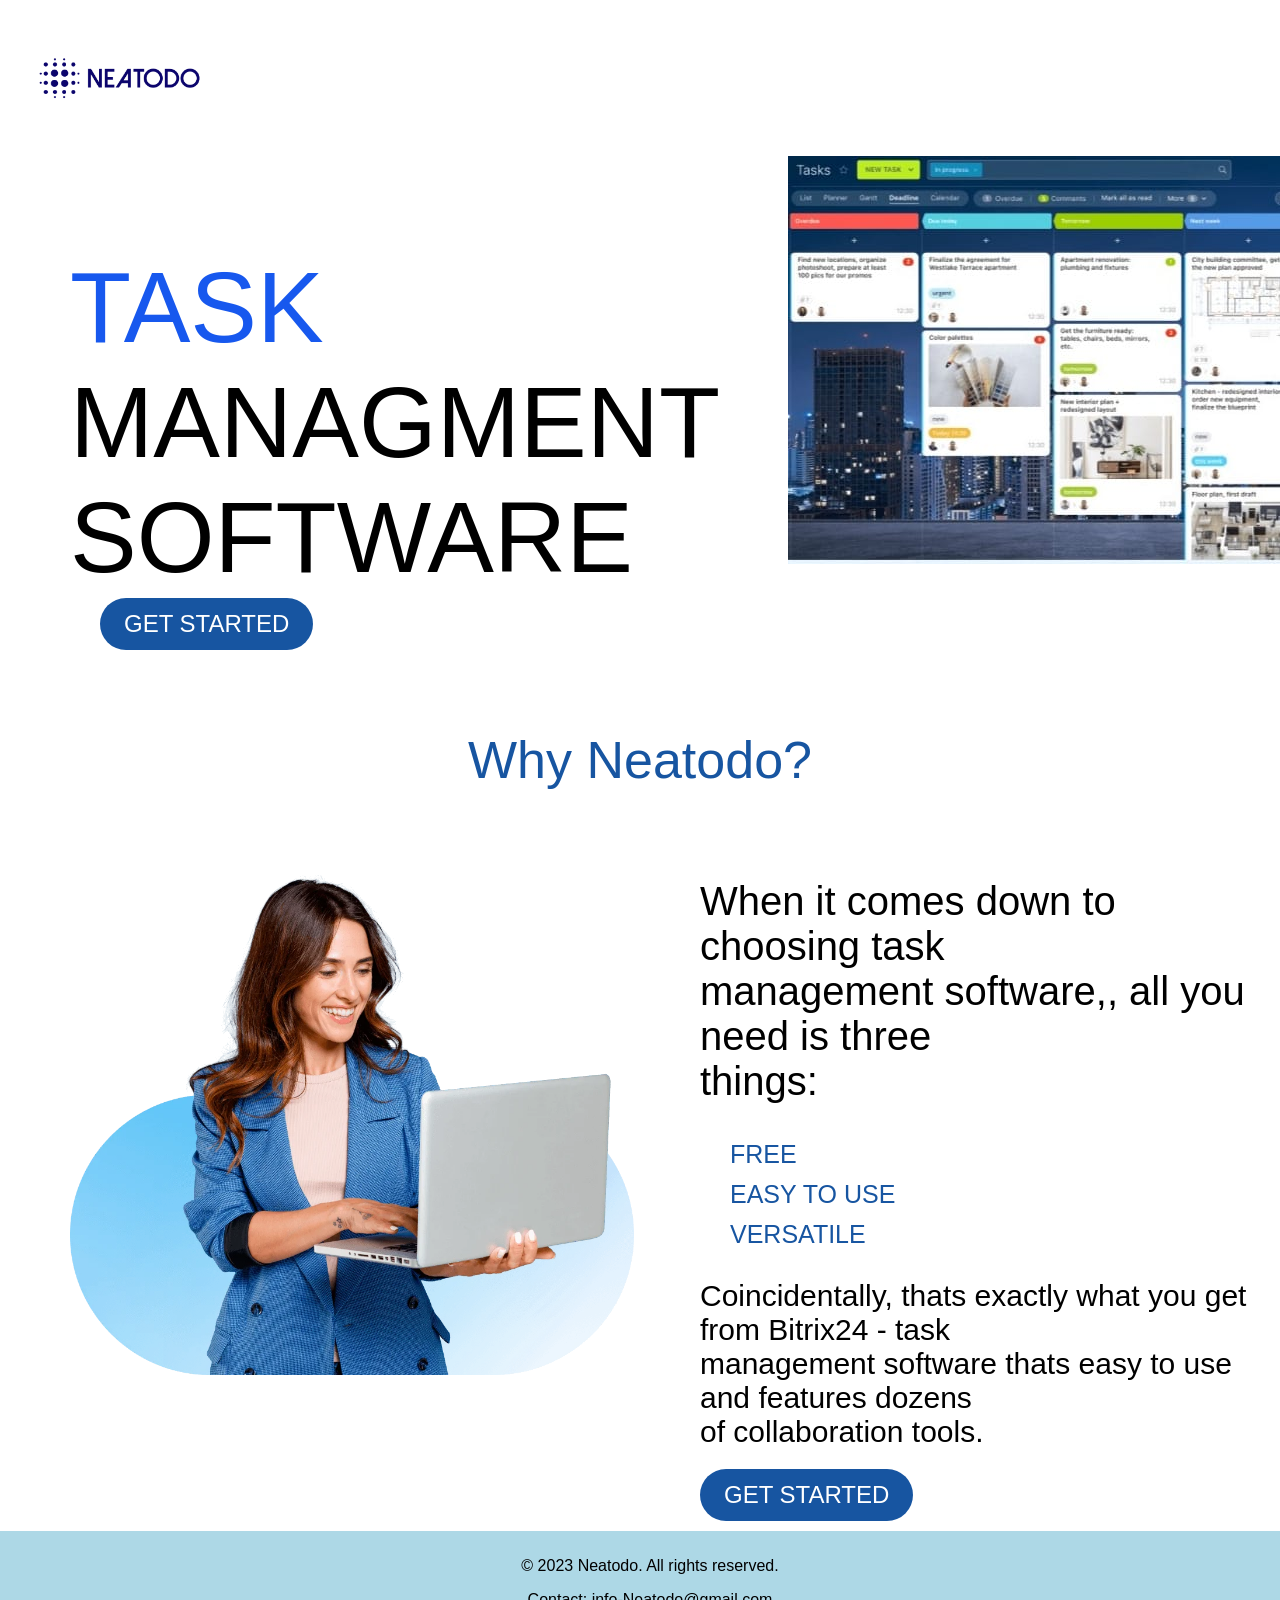
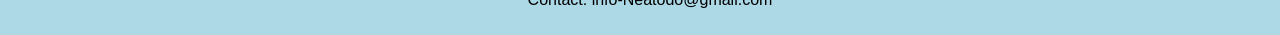
<file: index.html>
<!DOCTYPE html>
<html lang="en">
<head>
    <meta charset="UTF-8">
    <meta name="viewport" content="width=device-width, initial-scale=1.0">
    <title>Document</title>
    <style>

        .comp-logo {
            display: inline-block;
        }

        .logo-1 {
            height: 150px;
            width: fit-content;
            vertical-align: top;
            display: inline-block;
        } 

        .tagline {
            
            height: 400px;
            width: 800px;
            margin-left: 70px;
            

        }

        .tagline-1 {
            font-size: 100px;
            display: inline-block;
            
        }

        .task {
            color: rgb(23, 88, 238);
            font-weight: 20px;
        }

        .desc-pic {
            display: inline-block;
        } 

        .desc-pic-1 {
            display: inline-block;
            margin-left: 120%;
            margin-top: -450px;
           
        }

        .sign-up {
            display: block;
            margin-left: 100px;
            margin-top: 30px;
            border: none;
            background-color: rgb(23, 85, 161);
            font-size: 24px;
            font-weight: 600px;
            border-radius: 40px;
            color: white;
            text-align: center;
            padding: 12px 24px;
            cursor: pointer;
            transition: opacity 0.25s;
            
        }   

        .sign-up:hover {
            opacity: 0.6;
        }
        
        h1 {
            font-size: 52px;
            font-weight: 250;
            margin-top: 80px;
            text-align: center;
            color: rgb(23, 85, 161) ;
            display: block;
        }

        .why-img {
            display: inline-block;
        }

        .why-img-1 {
            height: 500px;
            margin-top: 50px;
            margin-left: 70px;
        }

        .desc-text{
            margin-left: 700px;
            margin-top: -500px;
            font-size: 40px;
        }

        .features {
            margin-top: 30px;
            font-size: 25px ;
            margin-left: 30px;
            line-height: 40px;
        }

        .free {
            color:rgb(23, 85, 161) ;
        }

        .easy-to-use {
            color: rgb(23, 85, 161);
        }

        .versatile {
            color: rgb(23, 85, 161);
        }

        .desc-text-2 {
            font-size: 30px;
            margin-top: 25px;  
        }

        .sign-up-2 {
            display: block;
            border: none;
            background-color: rgb(23, 85, 161);
            font-size: 24px;
            font-weight: 600px;
            border-radius: 40px;
            color: white;
            text-align: center;
            padding: 12px 24px;
            cursor: pointer;
            margin-top: 20px;
            cursor: pointer;
            text-decoration: none;
            transition: opacity 0.25s;
        }

        .sign-up-2:hover {
            opacity: 0.6;
        }
        
        body {
            margin: 0;
            padding: 0;
            font-family: Arial, sans-serif;
        }


        footer {
            background-color: lightblue;
            color: black;
            text-align: center;
            padding: 10px;
            bottom: 0;
            width: 100%;
            margin-top: 10px;
        }

    </style>
</head>
<body> 
    <div class="landing-page">
        <div class="comp-logo">
            <img class="logo-1" src="./pics/Screenshot 2023-12-22 112513.png">
        </div>
        <div class="tagline">
            <p class="tagline-1"><span class="task">TASK</span><br>MANAGMENT <br> SOFTWARE</p>
        </div>
        <div class="desc-pic">
            <img class="desc-pic-1" src="./pics/now.png.jpg">
        </div>
    </div>
    <div class="get-started-button">
        <button class="sign-up"><a style="text-decoration: none; color: white;" href="./signup.html">GET STARTED</a></button>
    </div>
    
    <div class="heading">
        <h1>Why Neatodo?</h1>
    </div>
    <div class="why-img">
        <img class="why-img-1" src="./pics/img_why.png.webp">
    </div>
    <div class="desc-text">
        When it comes down to choosing task<br> management software,, all you need is three <br> things:

        <div class="features">
            <span class="free"> FREE </span><br>
            <span class="easy-to-use"> EASY TO USE</span><br>
            <span class="versatile"> VERSATILE</span><br>
        </div>

        <div class="desc-text-2">
            Coincidentally, thats exactly what you get from Bitrix24 - task <br>
            management software thats easy to use and features dozens<br>
             of collaboration tools.
        </div>

        <div class="get-started-button-2">
            <button class="sign-up-2"> <a style="text-decoration: none; color: white;" href="./signup.html"> GET STARTED</a></button>
        </div>
    </div>
    <footer>
        <p>&copy; 2023 Neatodo. All rights reserved.</p>
        <p>Contact: info-Neatodo@gmail.com</p>
    </footer>

</body>
</html>
</file>
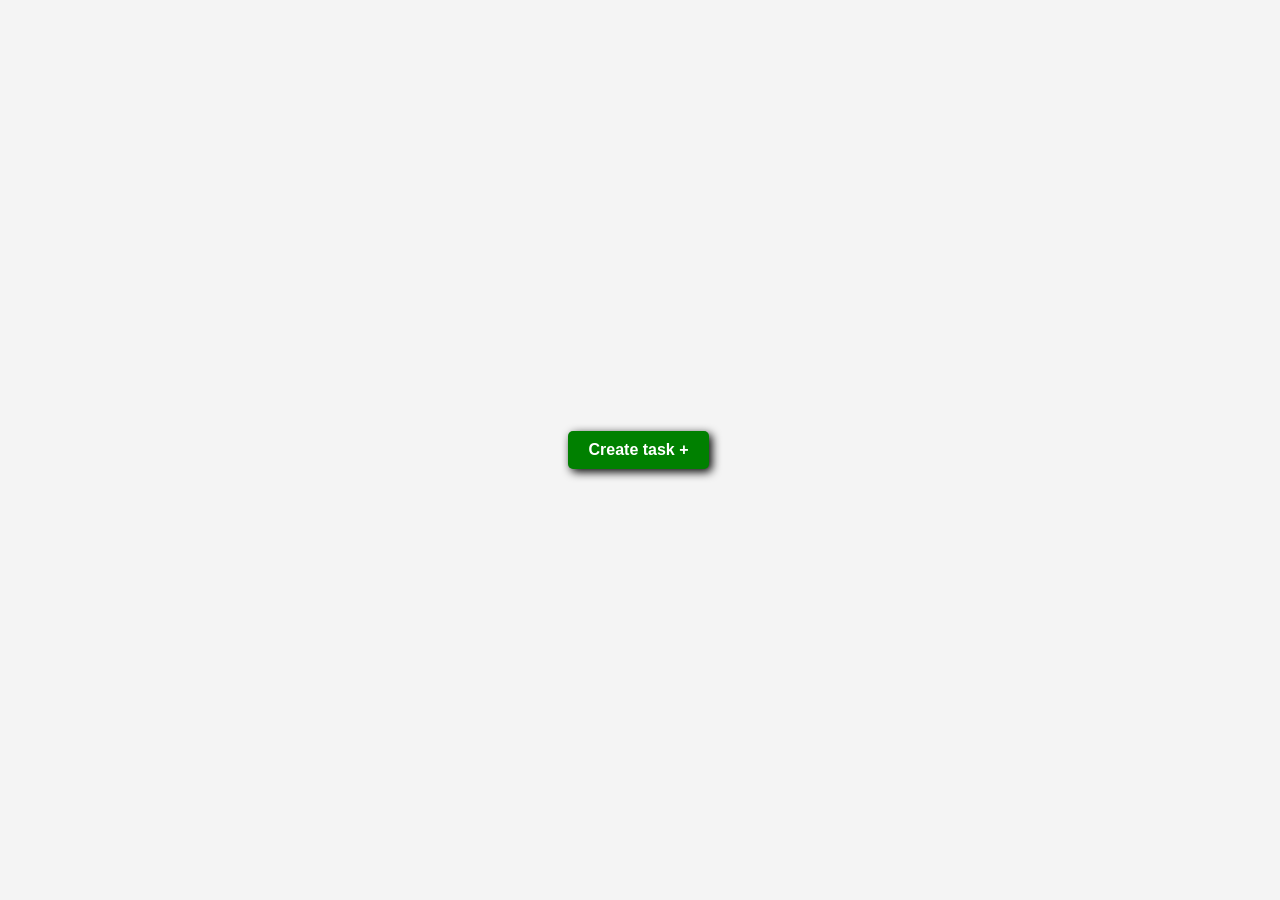
<file: index2.html>
<!DOCTYPE html>
<html lang="en">
<head>
    <meta charset="UTF-8">
    <meta name="viewport" content="width=device-width, initial-scale=1.0">
    <title>Task Manager</title>
    <style>
        body {
            background: url('https://cdn.pixabay.com/photo/2017/12/27/12/41/picture-frame-3042585_1280.jpg') center/cover no-repeat;
            font-family: Arial, sans-serif;
            background-color: #f4f4f4;
            margin: 0;
            padding: 0;
            display: flex;
            justify-content: center;
            align-items: center;
            height: 100vh;
        }

        .button-container {
            text-align: center;
        }

        .button {
            display: inline-block;
            padding: 10px 20px;
            font-size: 16px;
            text-align: center;
            text-decoration: none;
            background-color: #3498db;
            color: #ffffff;
            border: 1px solid #2980b9;
            border-radius: 5px;
            cursor: pointer;
            margin: 5px;
            transition: background-color 0.3s;
        }

        .button:hover {
            background-color: #2980b9;
        }
        .button{
        background-color:green;
        color:white;
        font-weight:600;
        padding-top:10px;
        padding-bottom:10px;
        padding-right:20px;
        padding-left:20px;
        border:none;
        transition:padding 1.5s;
        cursor:pointer;
        margin-right:8px;
    }
    .button:hover{
        padding-top:20px;
        padding-bottom:20px;
        padding-right:40px;
        padding-left:40px;
    }
    .button{
        background-color:green;
        color:white;
        font-weight:600;
        padding-top:10px;
        padding-bottom:10px;
        padding-right:20px;
        padding-left:20px;
        border:none;
        box-shadow:3px 3px 10px black;
        cursor:pointer;
    }
    .button:active{
        background-color:green;
        color:white;
        font-weight:600;
        margin-top:4px;
        margin-left:4px;
        padding-top:10px;
        padding-bottom:10px;
        padding-right:20px;
        padding-left:20px;
        box-shadow:none;
        border:none;   
        cursor:pointer;
    }
    </style>
</head>
<body>

<div class="button-container">
    <a href="./pics/index3.html" class="button"> Create task +  </a>
</div>

</body>
</html>
</file>
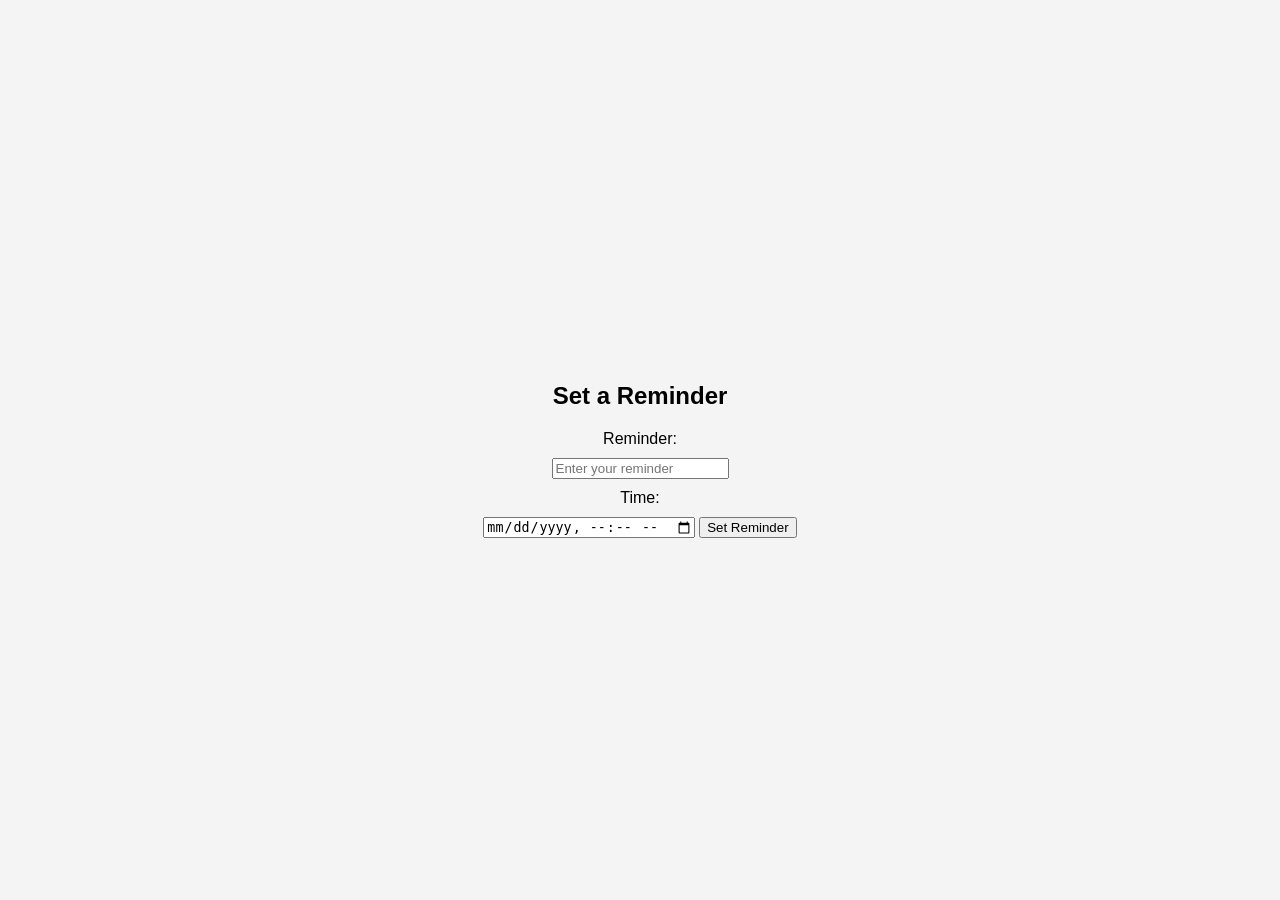
<file: index4.html>
<!DOCTYPE html>
<html lang="en">
<head>
    <meta charset="UTF-8">
    <meta name="viewport" content="width=device-width, initial-scale=1.0">
    <title>Reminder App</title>
    <style>
        body {
            background-image: url(https://cdn.pixabay.com/photo/2020/03/12/22/26/drops-4926381_640.jpg);
          
            font-family: Arial, sans-serif;
            background-color: #f4f4f4;
            margin: 0;
            padding: 0;
            display: flex;
            justify-content: center;
            align-items: center;
            height: 100vh;
        }

        #reminder-form {
            text-align: center;
        }

        label {
            display: block;
            margin: 10px 0;
        }
        

  


    </style>
</head>


<body>
    

<div id="reminder-form">
    <h2>Set a Reminder</h2>
    <label for="reminderText">Reminder:</label>
    <input type="text" id="reminderText" placeholder="Enter your reminder">

    <label for="reminderTime">Time:</label>
    <input type="datetime-local" id="reminderTime">

    <button onclick="setReminder()">Set Reminder</button>
</div>

<script>
    function setReminder() {
        
        var reminderText = document.getElementById('reminderText').value;
        var reminderTime = document.getElementById('reminderTime').value;

      
        if (reminderText.trim() === '' || reminderTime === '') {
            alert('Please enter both reminder text and time.');
            return;
        }

        var currentTime = new Date().getTime();
        var selectedTime = new Date(reminderTime).getTime();

        var timeoutDuration = selectedTime - currentTime;

        if (timeoutDuration < 0) {
            alert('Please select a future time for the reminder.');
            return;
        }

        setTimeout(function () {
            alert('Reminder: ' + reminderText);
        }, timeoutDuration);
    }
</script>

</body>
</html>
</file>
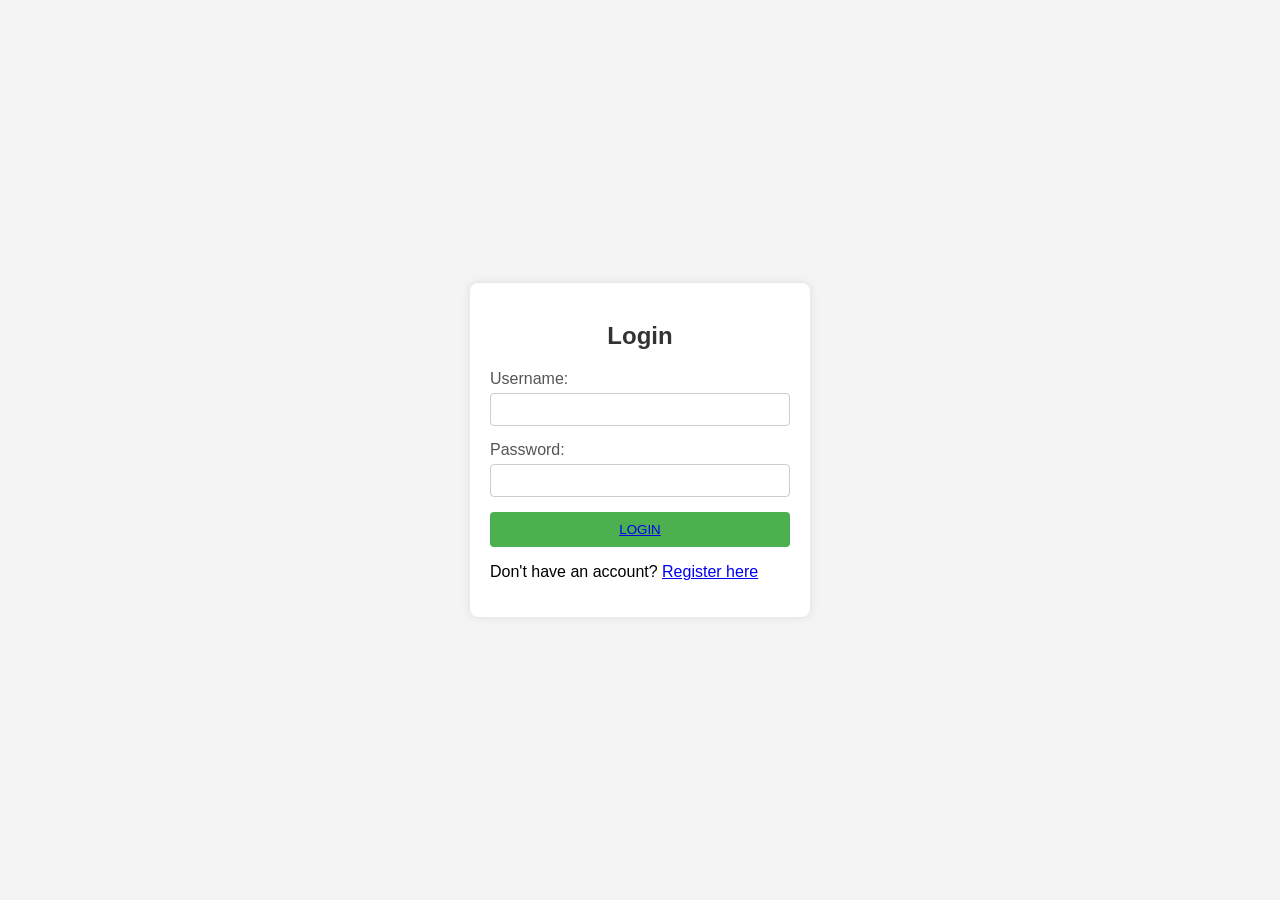
<file: login.html>
<!DOCTYPE html>
<html lang="en">
<head>
    <meta charset="UTF-8">
    <meta name="viewport" content="width=device-width, initial-scale=1.0">
    <title>Login Page</title>
    <style>
        body {
            font-family: Arial, sans-serif;
            margin: 0;
            padding: 0;
            display: flex;
            align-items: center;
            justify-content: center;
            height: 100vh;
            background-color: #f4f4f4;
        }

        .login-container {
            background-color: #fff;
            padding: 20px;
            border-radius: 8px;
            box-shadow: 0 0 10px rgba(0, 0, 0, 0.1);
            width: 300px;
        }

        .login-container h2 {
            text-align: center;
            color: #333;
        }

        .login-form {
            margin-top: 20px;
        }

        .form-group {
            margin-bottom: 15px;
        }

        .form-group label {
            display: block;
            margin-bottom: 5px;
            color: #555;
        }

        .form-group input {
            width: 100%;
            padding: 8px;
            box-sizing: border-box;
            border: 1px solid #ccc;
            border-radius: 4px;
        }

        .form-group button {
            background-color: #4caf50;
            color: #fff;
            padding: 10px;
            border: none;
            border-radius: 4px;
            cursor: pointer;
            width: 100%;
        }

        .form-group button:hover {
            background-color: #45a049;
        }

        .form-group .register-link {
            text-align: center;
            margin-top: 10px;
        }
    </style>
</head>
<body>

    <div class="login-container">
        <h2>Login</h2>
        <form class="login-form">
            <div class="form-group">
                <label for="username">Username:</label>
                <input type="text" id="username" name="username" required>
            </div>
            <div class="form-group">
                <label for="password">Password:</label>
                <input type="password" id="password" name="password" required>
            </div>
            <div class="form-group">
                <button type="submit"><a href="./index2.html">LOGIN</a></button>
            </div>
            <div class="form-group register-link">
                <p>Don't have an account? <a href="./signup.html">Register here</a></p>
            </div>
        </form>
    </div>

</body>
</html>
</file>
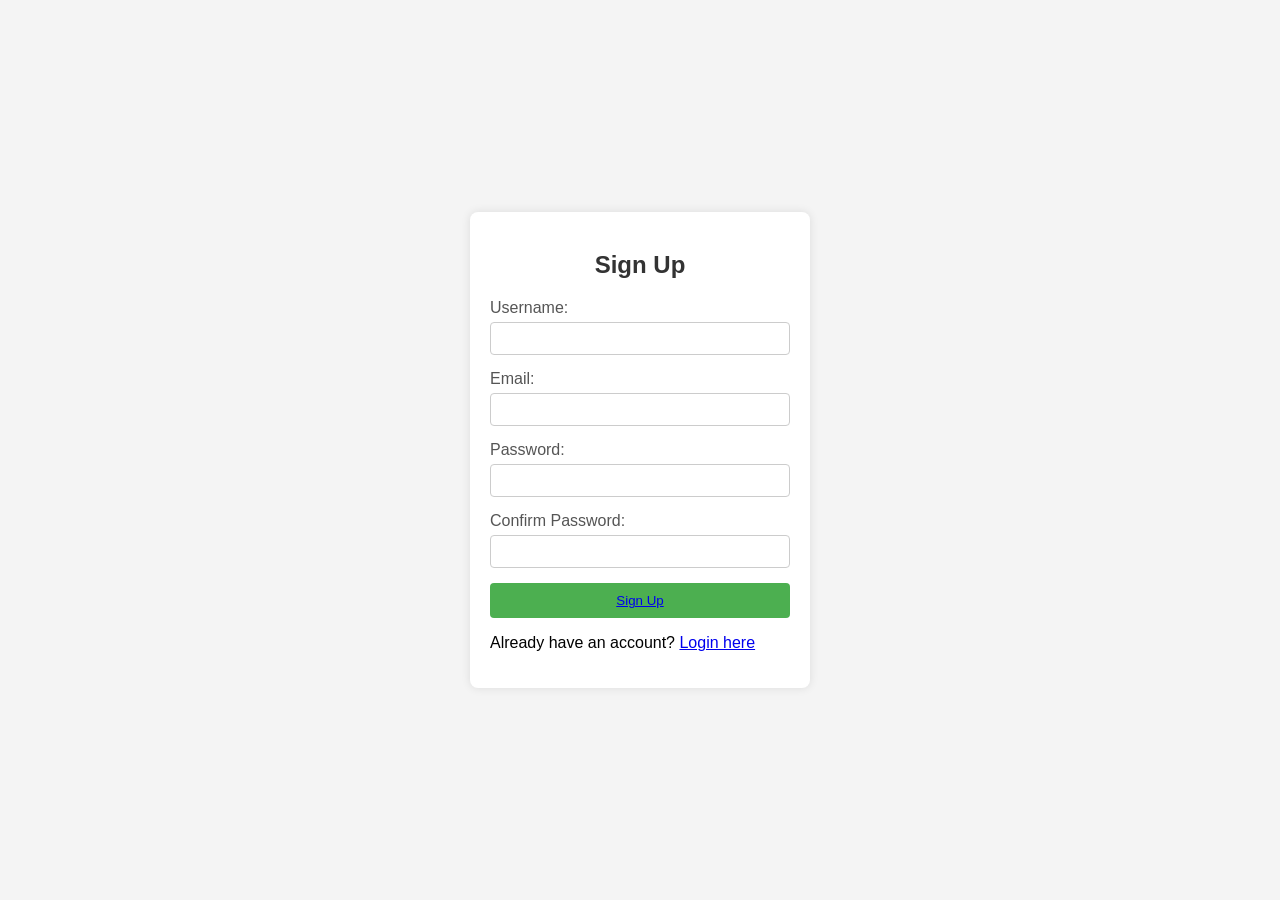
<file: signup.html>
<!DOCTYPE html>
<html lang="en">
<head>
    <meta charset="UTF-8">
    <meta name="viewport" content="width=device-width, initial-scale=1.0">
    <title>Sign Up Page</title>
    <style>
        body {
            font-family: Arial, sans-serif;
            margin: 0;
            padding: 0;
            display: flex;
            align-items: center;
            justify-content: center;
            height: 100vh;
            background-color: #f4f4f4;
        }

        .signup-container {
            background-color: #fff;
            padding: 20px;
            border-radius: 8px;
            box-shadow: 0 0 10px rgba(0, 0, 0, 0.1);
            width: 300px;
        }

        .signup-container h2 {
            text-align: center;
            color: #333;
        }

        .signup-form {
            margin-top: 20px;
        }

        .form-group {
            margin-bottom: 15px;
        }

        .form-group label {
            display: block;
            margin-bottom: 5px;
            color: #555;
        }

        .form-group input {
            width: 100%;
            padding: 8px;
            box-sizing: border-box;
            border: 1px solid #ccc;
            border-radius: 4px;
        }

        .form-group button {
            background-color: #4caf50;
            color: #fff;
            padding: 10px;
            border: none;
            border-radius: 4px;
            cursor: pointer;
            width: 100%;
        }

        .form-group button:hover {
            background-color: #45a049;
        }

        .form-group .login-link {
            text-align: center;
            margin-top: 10px;
        }
    </style>
</head>
<body>

    <div class="signup-container">
        <h2>Sign Up</h2>
        <form class="signup-form">
            <div class="form-group">
                <label for="username">Username:</label>
                <input type="text" id="username" name="username" required>
            </div>
            <div class="form-group">
                <label for="email">Email:</label>
                <input type="email" id="email" name="email" required>
            </div>
            <div class="form-group">
                <label for="password">Password:</label>
                <input type="password" id="password" name="password" required>
            </div>
            <div class="form-group">
                <label for="confirm-password">Confirm Password:</label>
                <input type="password" id="confirm-password" name="confirm-password" required>
            </div>
            <div class="form-group">
                <button type="submit"><a href="./index2.html"> Sign Up</a></button>
            </div>
            <div class="form-group login-link">
                <p>Already have an account? <a href="./login.html">Login here</a></p>
            </div>
        </form>
    </div>

</body>
</html>
</file>
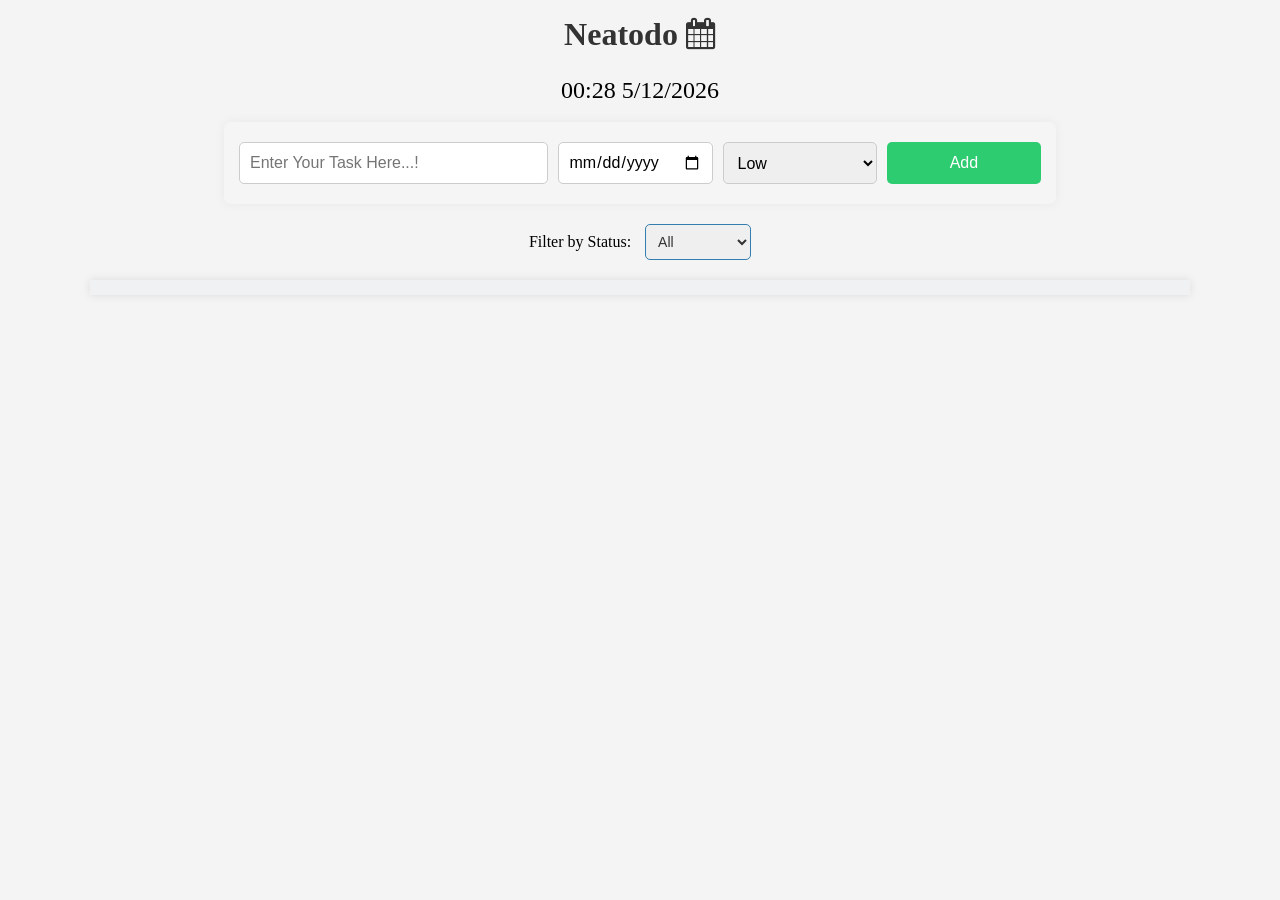
<file: pics/index3.html>
<!DOCTYPE html>
<html lang="en">
<head>
  <meta charset="UTF-8">
  <meta name="viewport" content="width=device-width, initial-scale=1.0">
  <link href="https://img.freepik.com/free-photo/clipboard-icon-front-side-white-background_187299-40139.jpg?w=740&t=st=1702295831~exp=1702296431~hmac=5c946c0913feb11f85567565efc8c69a5a16280945b3612e40cfcd870cfe1c24" rel="icon">
  <link rel="stylesheet" href="style.css">
  <link rel="stylesheet" href="https://stackpath.bootstrapcdn.com/font-awesome/4.7.0/css/font-awesome.min.css" integrity="sha384-wvfXpqpZZVQGK6TAh5PVlGOfQNHSoD2xbE+QkPxCAFlNEevoEH3Sl0sibVcOQVnN" crossorigin="anonymous">
  <title>Neatodo</title>
</head>

<body>
  <h1 id="main-heading"> Neatodo <i class="fa fa-calendar" aria-hidden="true"></i></h1>
  <p class ="" id="datetime"></p>
            </div>

  <div class="grid-container">
  <div class="input-container">
    <input id="todo-input" type="text" placeholder="Enter Your Task Here...!">

    <input id="todo-date" type="date">

    <select id="todo-priority">
      <option value="Low">Low</option>
      <option value="Medium">Medium</option>
      <option value="High">High</option>
    </select>

    <button id="add-todo" onclick="addTodo();">Add</button>
  </div>
  </div>

  <div class="filter-container">
    <label for="status-filter">Filter by Status:</label>
    <select id="status-filter" onchange="filterTasks();">
      <option value="All">All</option>
      <option value="Pending">Pending</option>
      <option value="Completed">Completed</option>
    </select>
  </div>

  <div class="containerElement"></div>

  <script src="script.js"></script>
</body>
</html>
</file>
<file: pics/style.css>
*{
    margin: 0;
    padding: 0;
    box-sizing: border-box;
  }
  
  body {
    font-family: Cambria, Cochin, Georgia, Times, 'Times New Roman', serif;
    background-color: #f4f4f4;
    margin: 0;
    padding: 0;
  }
  
  #main-heading {
    text-align: center;
    color: #333;
    font-family: Georgia, 'Times New Roman', Times, serif;
    margin-top: 1rem;
    margin-bottom: 1.5rem;
  }
  
  .grid-container {
    display: grid;
    grid-template-columns: 1fr;
    grid-gap: 10px;
    width: 65%;
    margin: auto;
    padding: 15px;
    background-color: #f5f5f5;
    box-shadow: 0 0 10px rgba(128, 128, 128, 0.1);
    border-radius: 7px;
  }
  
  @media only screen and (max-width:780px) {
    .grid-container{
      width: 85%;
      padding: 15px;
    }
  }
  
  .containerElement {
    display: grid;
    grid-template-columns: repeat(auto-fit, minmax(350px, 1fr));
    grid-gap: 20px;
    margin: auto 7%;
    margin-bottom: 2rem;
    padding: 15px;
    padding-bottom: 0px;
    background-color: #f0f1f3;
    box-shadow: 0 0 10px rgba(0, 0, 0, 0.1);
  }
  @media only screen and (max-width:800px) {
    .containerElement{
      grid-template-columns: repeat(auto-fit, minmax(100%, 1fr));
    }
  }
  
  .input-container {
    display: grid;
    grid-template-columns: 2fr 1fr 1fr 1fr;
    grid-gap: 10px;
  }
  
  @media only screen and (max-width:780px) {
    .input-container {
      display: grid;
      grid-template-columns: 1fr;
    }
  }
  
  input[type="text"],
  input[type="date"],
  #todo-priority,
  button {
    width: 100%;
    padding: 10px;
    margin: 5px 0;
    box-sizing: border-box;
    font-family:'Gill Sans', 'Gill Sans MT', Calibri, 'Trebuchet MS', sans-serif;
    font-size: 1rem;
  }
  
  button{
    width: 32%;
    height: 70%;
    text-align: center;
  }
  
  input[type="text"],
  input[type="date"],
  #todo-priority {
    border: 1px solid #ccc;
    border-radius: 5px;
  }
  
  #add-todo {
    background-color: #2ecc71;
    color: #fff;
    border: none;
    border-radius: 5px;
    cursor: pointer;
    width: 100%;
    height: inherit;
  }
  
  #add-todo:hover {
    background-color: #27ae60;
  }
  
  .btn-mark, .btn-edit,.btn-del {
    padding: 8px 12px;
    cursor: pointer;
    border: none;
    border-radius: 5px;
    font-size: 14px;
    transition: background-color 0.3s ease;
  }
  
  .btn-mark {
    background-color: #FF8C00;
    color: #fff;
  }
  
  .btn-mark:hover {
    background-color: #ca832c;
  }
  
  .btn-edit {
    background-color: #3498db;
    color: #fff;
  }
  
  .btn-edit:hover {
    background-color: #2980b9;
  }
  
  .btn-del{
    background-color: #FF4500;
    color: #fff;
    cursor: pointer;
    border: none;
    border-radius: 5px;
  }
  .btn-del:hover{
    background-color: #FF6347;
  }
  .containerElement {
    margin-top: 20px;
  }
  
  .new-todo{
    word-break: break-all;
    margin-bottom: 5px;
  }
  
  .filter-container {
    text-align: center;
    margin: 20px;
  }
  
  .filter-container label {
    font-size: 16px;
    margin-right: 10px;
  }
  
  .filter-container select {
    padding: 8px;
    font-size: 14px;
    border: 1px solid #337eb0;
    border-radius: 5px;
    color: #333;
  }
  
  .todo-item {
    display: grid;
    grid-template-columns: 1fr;
    gap: 10px;
    padding: 15px;
    border: 1px solid #ddd;
    background-color: #fff;
    box-shadow: 0 0 10px rgba(0, 0, 0, 0.1);
    margin-bottom: 15px;
  }
  
  .todo-item.completed {
    background-color: #e0eff5;
  }
  
  .new-todo {
    font-weight: bold;
    font-size: 18px;
    color: #2c3e50;
  }
  
  .todo-details {
    font-size: 14px;
    color: #555;
  }
  
  .paraText{
    float: right;
  }
  @media only screen and (max-width:800px) {
    .paraText{
      float: none;
    }
  }

  #datetime {
    font-size: 1.5em;
    text-align: center;
}
</file>
